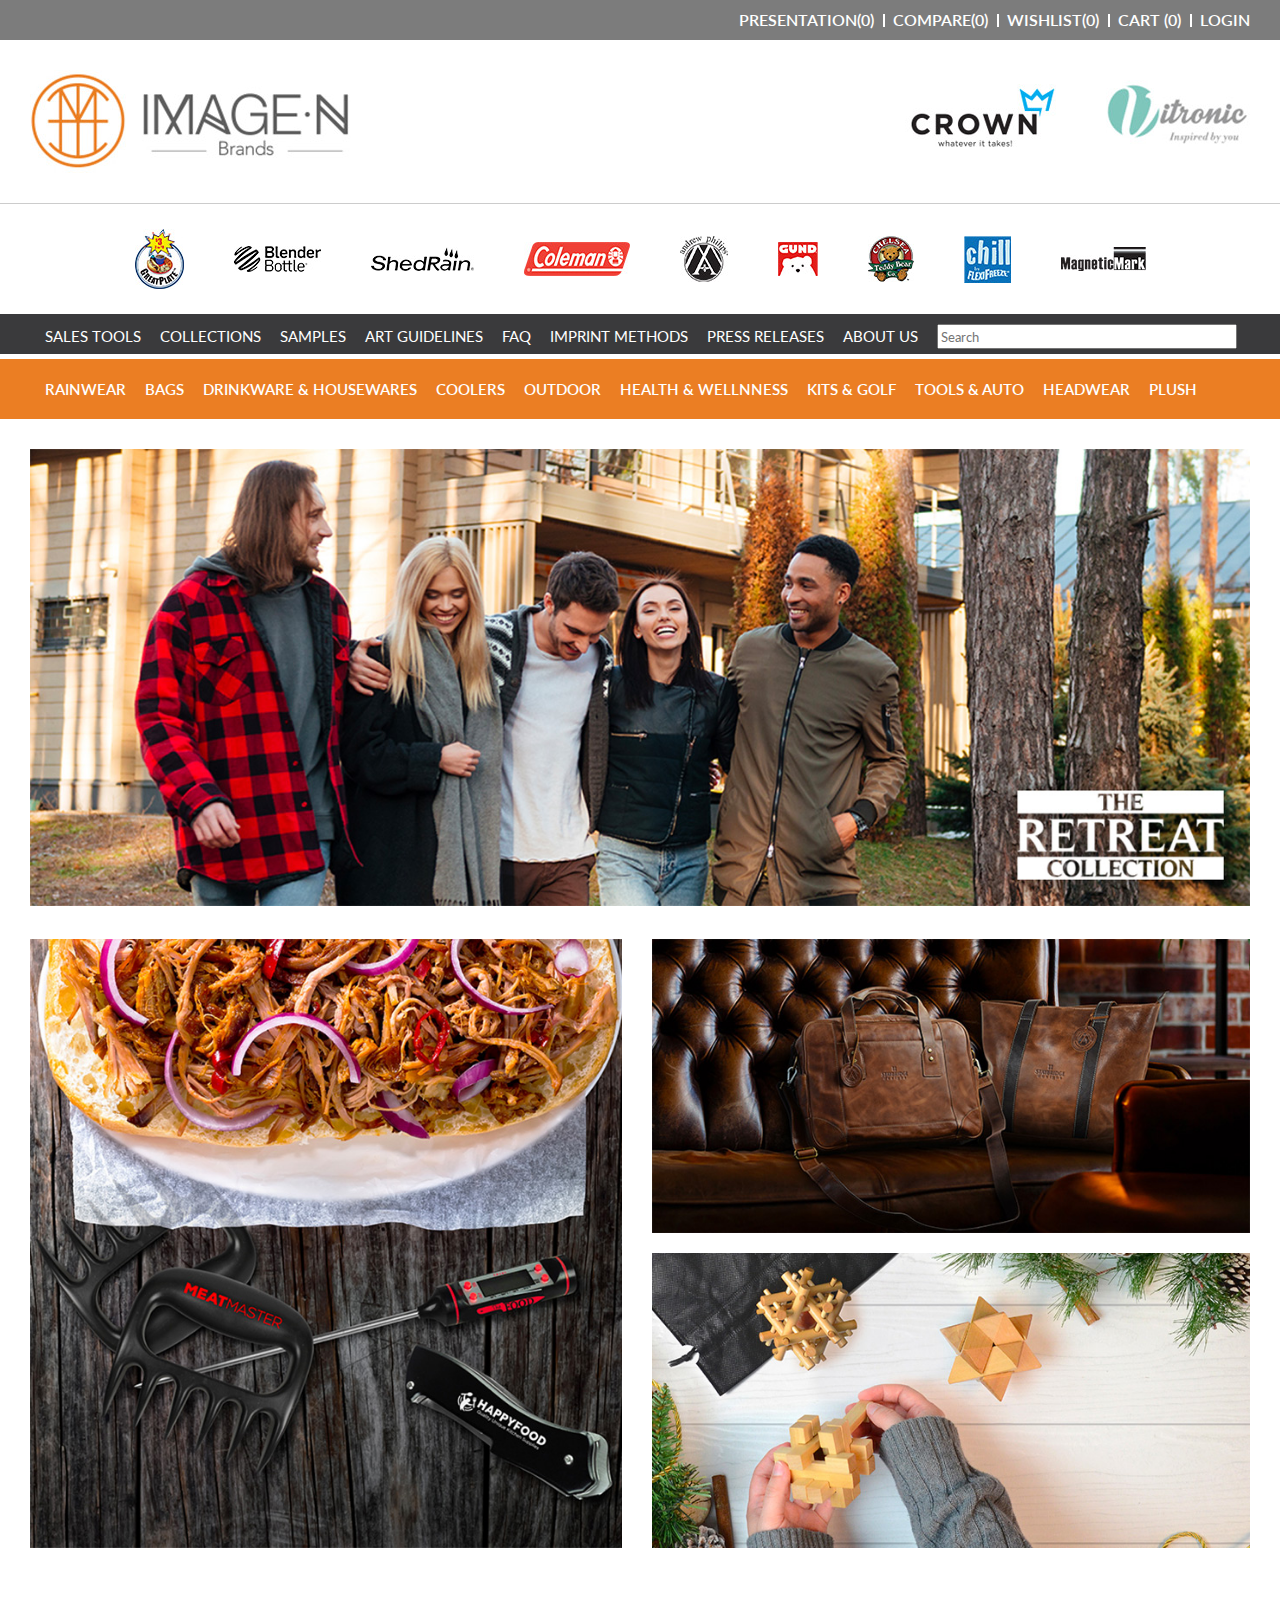
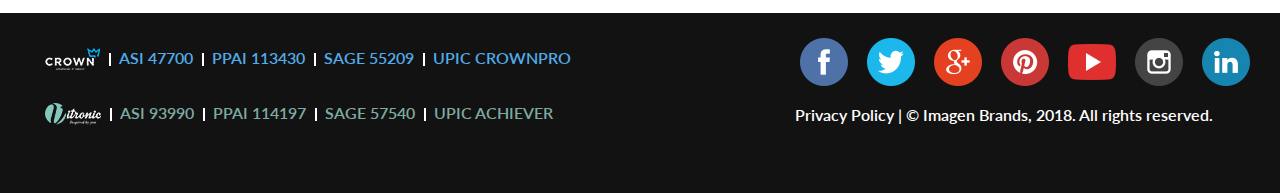
<file: Imagen_Website/index.html>
<!doctype html>

<html>
    <head>
        <link rel="stylesheet" href="css/style.css">
        <link href="https://fonts.googleapis.com/css?family=Lato:400,700" rel="stylesheet"> 
        <link rel="stylesheet" href="https://cdnjs.cloudflare.com/ajax/libs/font-awesome/4.7.0/css/font-awesome.min.css">


    </head>
    <body>
        <header>
            <div class="topGreyLine">
                <div class="container">
                      <ul>
                            <li><a href="#">Presentation(0)</a></li>  
                            <li><a href="#">Compare(0)</a></li>  
                            <li><a href="#">wishlist(0)</a></li>    
                            <li><a href="#">Cart (0)</a></li> 
                            <li><a href="#">Login</a></li>

                      </ul>  
                </div>
            </div>

            <div class="logoArea">
                <div class="container">
                    <div class="leftArea common">
                        <a href="https://www.google.com">
                                <img src="images/logo.jpg" alt="logo">         
                        </a>
                    </div>

                    <div class="rightArea common">
                            <img src="images/logo1.jpg" alt="lg1">
                            <img src="images/logo2.jpg" alt="lg2">
                        </div>
                        <div class="clear"></div>
                </div>
            </div>


            <div class="BrandLogos">
                <div class="container">
                       <div class="InnerBrands">
                        <ul>
                            <li><img src="images/i1.jpg" alt=""></li>
                            <li><img src="images/i2.jpg" alt=""></li>
                            <li><img src="images/i3.jpg" alt=""></li>
                            <li><img src="images/i4.jpg" alt=""></li>
                            <li><img src="images/i5.jpg" alt=""></li>
                            <li><img src="images/i6.jpg" alt=""></li>
                            <li><img src="images/i7.jpg" alt=""></li>
                            <li><img src="images/i8.jpg" alt=""></li>
                            <li><img src="images/i9.jpg" alt=""></li>
                            

                        </ul>
                       </div> 
                    </div>
            </div>

            <div class="Navbar1">
            <div class="container" >

                    <ul>
                                                                                                      
                            <li><a href="#">Sales Tools</a></li>  
                            <li><a href="#">Collections</a></li>  
                            <li><a href="#">Samples  </a></li>    
                            <li><a href="#">Art Guidelines</a></li> 
                            <li><a href="#">Faq</a></li>
                            <li><a href="#">Imprint Methods </a></li>    
                            <li><a href="#">Press Releases  </a></li> 
                            <li><a href="#">About Us</a></li>
                            <li><input id="inputbox" type="text" name="searchbox" placeholder="Search"></li>
                      </ul> 
            </div>
            </div>

            <div class="Navbar2">
                    <div class="container" >

                            <ul>
                                                                                                              
                                    <li><a href="#"> Rainwear</a></li>  
                                    <li><a href="#">BAgs </a></li>  
                                    <li><a href="#">Drinkware & Housewares  </a></li>    
                                    <li><a href="#"> Coolers </a></li> 
                                    <li><a href="#">Outdoor</a></li>
                                    <li><a href="#">Health & Wellnness  </a></li>    
                                    <li><a href="#">Kits & Golf  </a></li> 
                                    <li><a href="#">Tools & Auto </a></li>
                                    <li><a href="#">HeadWear </a></li>
                                    <li><a href="#">Plush </a></li>                             
                              </ul> 
                    </div>
            </div>
            
            <div class="Slider">
                <div class="container">
                    <img src="images/sliderimg.jpg" alt="notfound">

                </div>
            </div>

            <div class="imgDiv1">
                <div class="container">
                    <div class="leftImg1" style="padding-right:30px;">
                        <img src="images/i10.jpg" alt="">
                    </div>

                    <div class="imgDiv2">
                        <img class="img1"src="images/i11.jpg" alt="">
                        <img class="img2" src="images/i12.jpg" alt="">

                    
                    </div>
                </div> 
            </div>
        
        </header>
        
       <footer style="background:#121212;margin-top:55%;height: 180px;">

        <div class="container">
            <div class="footerRightArea" style="float:right;width: 50%;">
            <div class="footerdiv3">
                <ul>
                        <li><a href="#"><img src="images/fb.png" alt=""></a></li> 
                        <li><a href="#"><img src="images/tw.png" alt=""></a></li>  
                        <li><a href="#"><img src="images/g+.png" alt=""></a></li>    
                        <li><a href="#"><img src="images/pi.png" alt=""></a></li> 
                        <li><a href="#"><img src="images/yt.png" alt=""></a></li> 
                        <li><a href="#"><img src="images/insta.png" alt=""></a></li> 
                        <li><a href="#"><img src="images/in.png" alt=""></a></li> 
                  </ul>
                  <p style="color:#fff;font-weight:600;margin-left: 10px;">Privacy Policy  |  © Imagen Brands, 2018. All rights reserved. </p>
        </div> 
        <div>
            
        </div>
    </div>
            





            <div class="footerLeftArea" style="float:left;width: 50%;">
            <div class="footerdiv1">
                    <ul>
                            <li><a href="#"><img src="images/c.png" alt=""></a></li>  
                            <li><a href="#">AsI 47700</a></li>  
                            <li><a href="#">PPAi 113430</a></li>    
                            <li><a href="#">SAge 55209 </a></li> 
                            <li><a href="#">Upic CROWNPRO</a></li>

                      </ul>    
            </div>

            
         

            <div class="footerdiv2" >
                    <ul>
                            <li><a href="#"><img src="images/c1.png" alt=""></a></li>  
                            <li><a href="#">AsI 93990</a></li>  
                            <li><a href="#">PPAi 114197</a></li>    
                            <li><a href="#">SAge 57540 </a></li> 
                            <li><a href="#">Upic ACHIEVER</a></li>

                      </ul>   
                             
            </div>

        </div>
        </div>
        
       </footer> 
       
    </body>
    
</html>
</file>
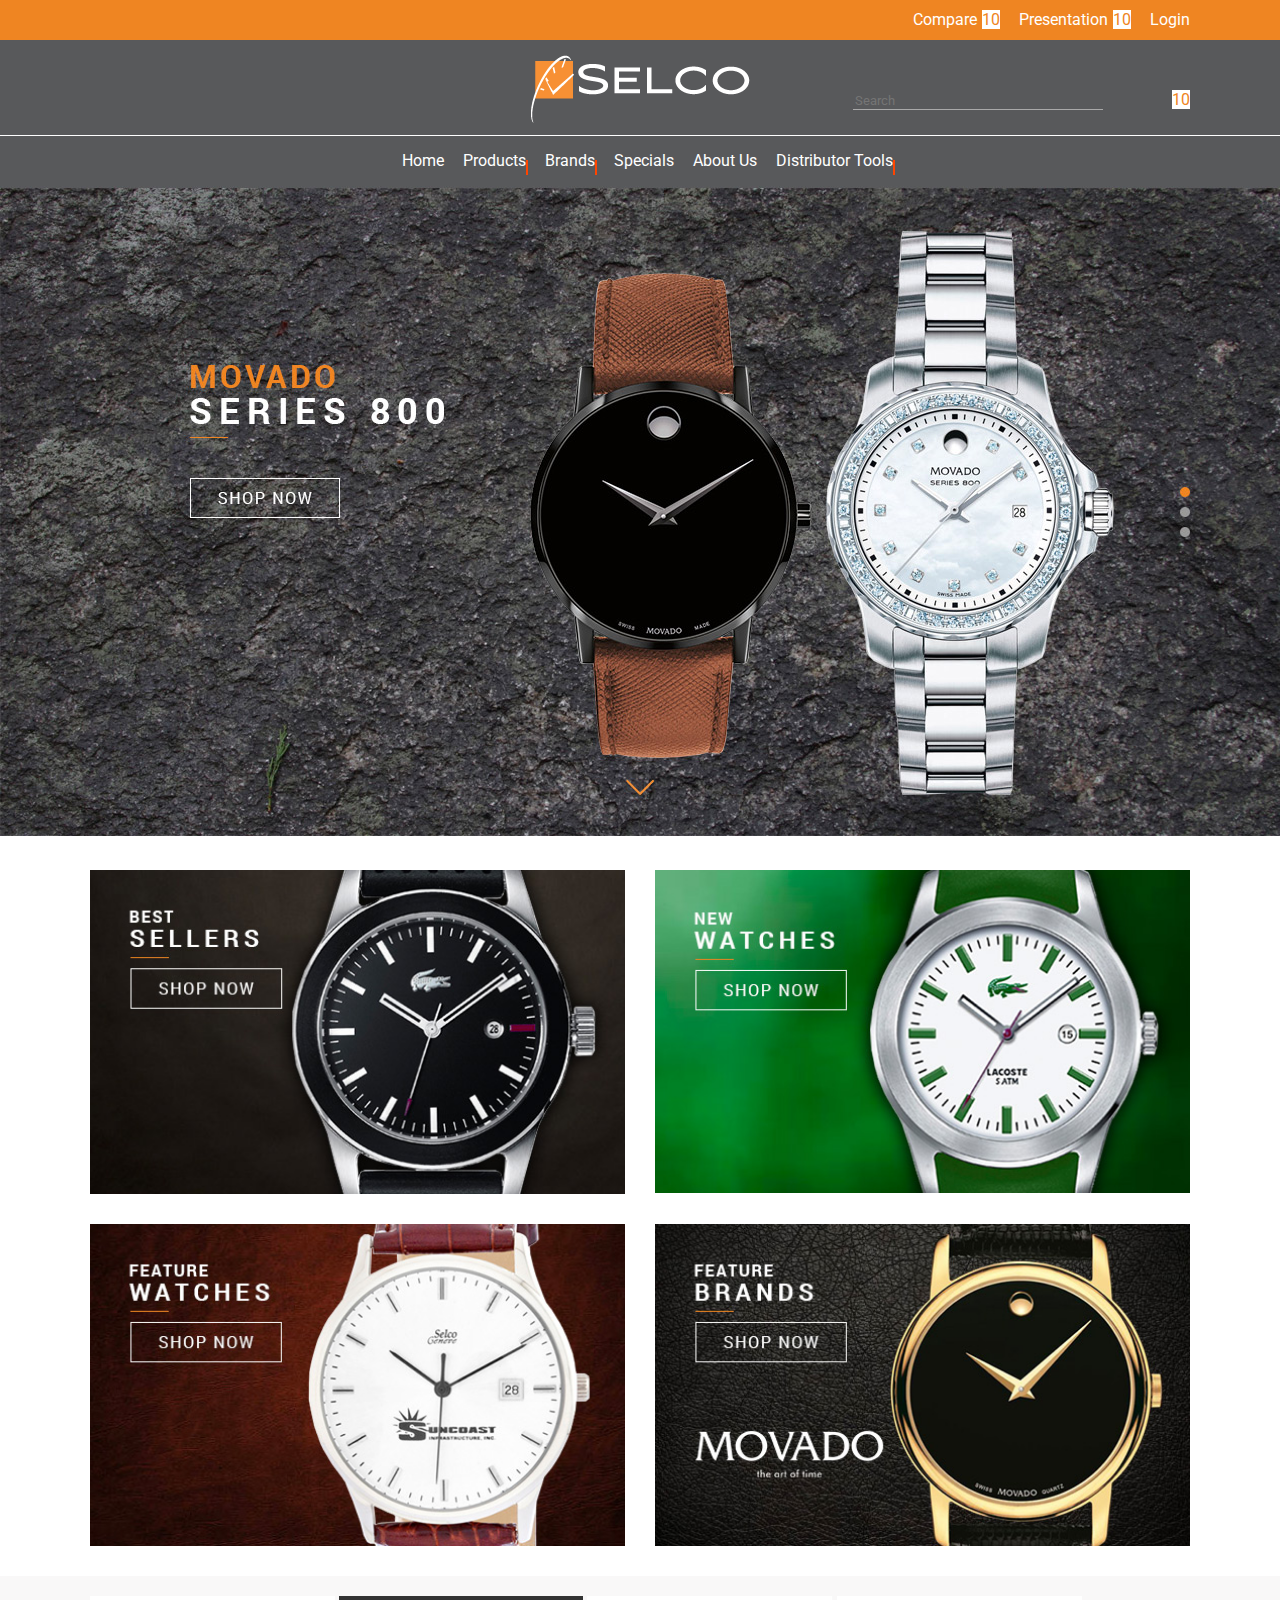
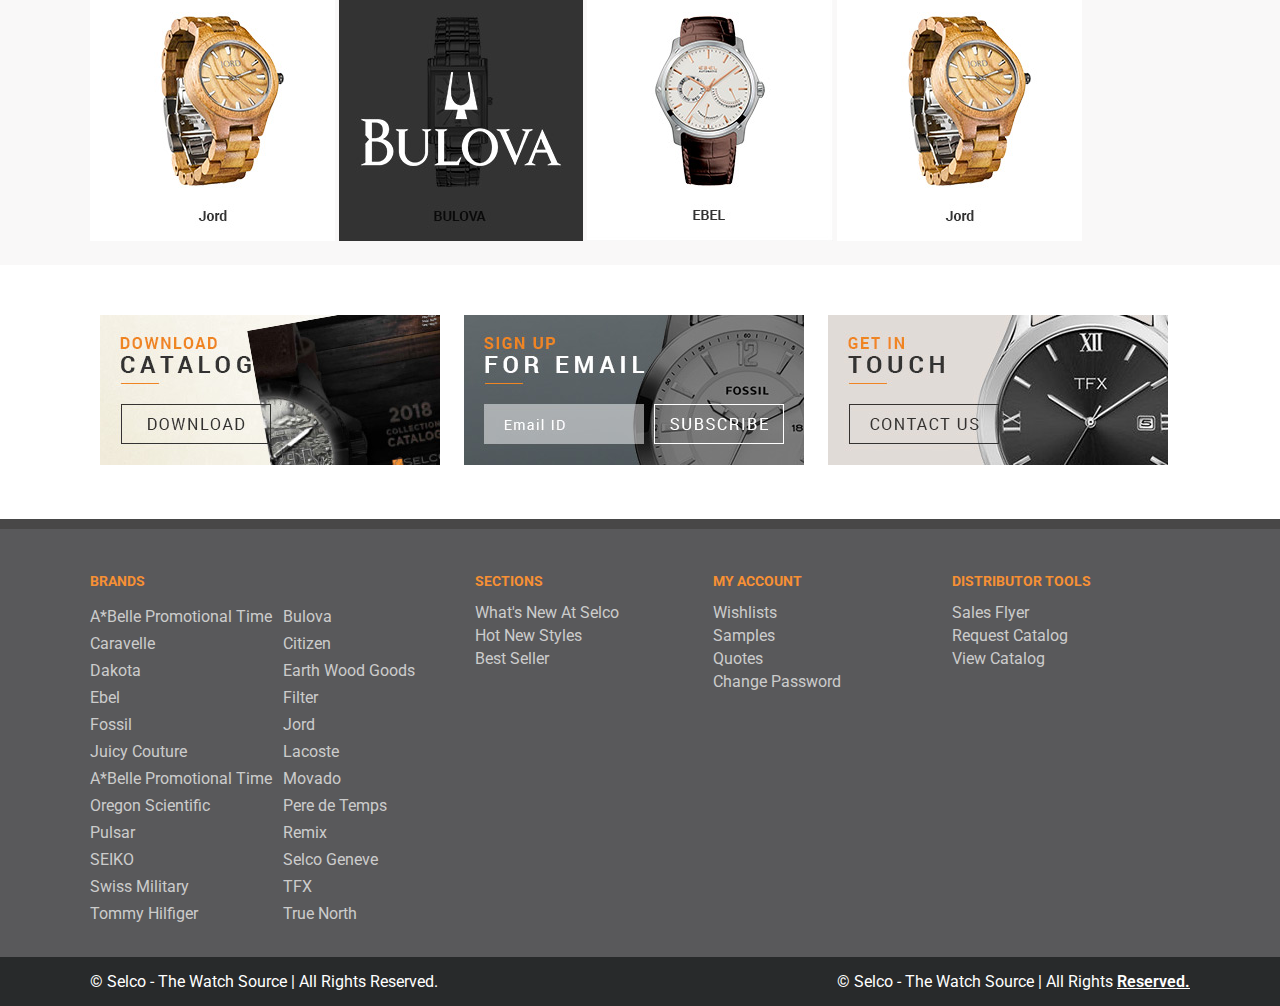
<file: Selco_Website/index.html>
<!doctype html>
<html>
    <head>
            <link rel="stylesheet" href="https://use.fontawesome.com/releases/v5.5.0/css/all.css" integrity="sha384-B4dIYHKNBt8Bc12p+WXckhzcICo0wtJAoU8YZTY5qE0Id1GSseTk6S+L3BlXeVIU" crossorigin="anonymous">
        <link rel="stylesheet" href="css/style.css">
        <link href="https://fonts.googleapis.com/css?family=Roboto" rel="stylesheet">
        
    </head>
    
    
    
    <body>
        <header>
        <div class="topOrangeLine">
            <div class="container">
                <div class="leftArea">
                    <ul>
                        <li><a href="#" class="fab fa-facebook-f"></a></li>
                        <li><a href="#" class="fab fa-linkedin-in"></a></li>
                        <li><a href="#" class="fab fa-youtube"></a></li>
                        <li><a href="#" class="fab fa-instagram"></a></li>
                        <li><a href="#" class="fab fa-twitter"></a></li>
                        
                    </ul>
                </div>

                <div class="rightArea">

                    <ul>
                        <li><a href="">Compare</a><span style="background:white;color:#ef8522;margin-left: 5px;">10</span></li>
                        <li><a href="">Presentation</a><span style="background:white;color:#ef8522;margin-left: 5px;">10</span></li>
                        <li><a href="">Login</a></li>
                    </ul>
                </div>
            </div>
        </div>

        <div class="greyDiv1">
            <div class="container">
            <div class="logoArea">
                <img src="images/selco-logo.png" alt="">
            </div>


            <div class="searchArea">
                <div class="innerSerachArea">
                    <input class="inputBox" type="text" placeholder="Search">
                    <i class="far fa-heart"></i><span style="background: white;color:#ef8522;margin-left: 5px;">10</span>
                </div>
            </div>

        </div>

    </div>


    <div class="greyDiv2">
        <div class="container">
            <div class="NavBar">
                <ul>
                    <li><a href="#"> Home</a></li>
                    <li><a href="#"> Products</a></li>
                    <li><a href="#"> Brands</a></li>
                    <li><a href="#"> Specials</a></li>
                    <li><a href="#"> About Us</a></li>
                    <li><a href="#"> Distributor Tools</a></li>                                                          
                </ul>

            </div>
        </div>
    </div>


    <div class="centerArea">    
        <div class="imageArea1">
                <img src="images/fullimg.jpg" alt="notfound">
        </div>
    </div>


    <div class="fourSquares">
        <div class="container">
            <div class="block1">
                <div class="innerBlock">
                    <img  src="images/w1.jpg" alt="">
                </div>
                <div class="innerBlock">
                    <img  src="images/w2.jpg" alt="">
                </div>
                <div class="clear"></div>

            </div>

            <div class="block1">
                    <div class="innerBlock">
                        <img  src="images/w3.jpg" alt="">
                    </div>
                    <div class="innerBlock">
                    <img  src="images/w4.jpg" alt="">
                </div>
                <div class="clear"></div>

                </div>
            </div>
        </div>


        <div class="crimBlock">
            <div class="container">
                <div>
                    <ul>
                        <li><a href=""><img src="images/sdw1.jpg" alt=""></a></li>
                        <li><a href=""><img src="images/sdw2.jpg" alt=""></a></li>
                        <li><a href=""><img src="images/sdw3.jpg" alt=""></a></li>
                        <li><a href=""><img src="images/sdw1.jpg" alt=""></a></li>
                    </ul>
                </div>

            </div>
        </div>

        <div class="contactArea">
            <div class="container">
                <div>
                    <img src="images/w5.jpg" alt="">
                    <img src="images/w6.jpg" alt="">
                    <img src="images/w7.jpg" alt="">
                </div>
            </div>
        </div>
              
    </header>


    <footer>
        <div class="footerBlockTop">
            <div class="container">
                
                <div class="common">
                    <h3>Brands</h3>    
                    <ul>
                            <li><a href="">A*Belle Promotional Time</a> </li>
                            <li><a href="">Bulova</a> </li>
                            <li><a href="">Caravelle</a> </li>
                            <li><a href="">Citizen</a> </li>
                            <li><a href="">Dakota</a> </li>
                            <li><a href="">Earth Wood Goods</a></li>
                            <li><a href="">Ebel</a></li>
                            <li><a href="">Filter</a></li>
                            <li><a href="">Fossil</a></li>
                            <li><a href="">Jord</a></li>
                            <li><a href="">Juicy Couture</a></li>
                            <li><a href="">Lacoste</a></li>
                            <li><a href="">A*Belle Promotional Time</a></li>
                            <li><a href=""> Movado</a></li>
                            <li><a href="">Oregon Scientific</a></li>
                            <li><a href="">Pere de Temps</a></li>
                            <li><a href=""> Pulsar</a></li>
                            <li><a href=""> Remix</a></li>
                            <li><a href="">SEIKO</a></li>
                            <li><a href=""> Selco Geneve</a></li>
                            <li><a href="">Swiss Military</a></li> 
                            <li><a href=""> TFX</a></li>
                            <li><a href="">Tommy Hilfiger</a></li>
                            <li><a href="">  True North</a></li>
                        </ul>
                </div>
         
                <div class="common">
                        <h3>Sections</h3>
                    <ul>
                            <li><a href="">What's New At Selco</a> </li>
                            <li><a href="">Hot New Styles</a> </li>
                            <li><a href="">Best Seller</a> </li>
                    </ul>


                </div>
             
                <div class="common">
                        <h3>My Account</h3>
                    <ul>
                            <li><a href="">Wishlists</a> </li>
                            <li><a href="">Samples</a> </li>
                            <li><a href="">Quotes</a> </li>
                            <li><a href="">Change Password</a> </li>                   
                    </ul>
                </div>
        
                <div class="common">
                        <h3>Distributor Tools</h3>
                    <ul>
                            <li><a href=""> Sales Flyer </a> </li>
                            <li><a href="">Request Catalog </a> </li>
                            <li><a href="">View Catalog</a> </li>
                    </ul>
                </div>
           <div class="clear"></div>
            </div>
        </div>


        <div class="footerBlockBottom">
            <div class="container">
                <div class="common">
                        © Selco - The Watch Source | All Rights Reserved.


                </div>



                <div class="common">
                        © Selco - The Watch Source | All Rights <a href="">Reserved.</a>
                </div>

            </div>
            <div class="clear"></div>

        </div>  
    </footer>
    
    </body>

</html>
</file>
<file: Imagen_Website/css/style.css>
*{
    box-sizing: border-box;
    font-family: 'Lato', sans-serif;
}
.container{
    width: 1220px;
    margin: 0 auto;
}

body{
    margin: 0 0;
    padding: 0;
}

.topGreyLine{
    background: #7c7c7c;
    height:40px;
    line-height:40px; 
}

ul{
    margin: 0;
    padding: 0;
    list-style:none;
}
.topGreyLine ul{
    text-align: right;
}
.topGreyLine li{
    display: inline-block;
    vertical-align: top;
    padding-left: 15px;
    position: relative;
}
.topGreyLine li::before{
    background: #fff;
    content: "";
    height: 13px;
    left: 5px;
    position: absolute;
    width: 2px;
    top: 14px;
}

.topGreyLine li:first-child::before{
    display: none;
}
.topGreyLine li a{
    color: #fff;
    text-decoration: none;
    text-transform: uppercase;
    font-weight: 600;
}


.logoArea{
    font-size: 0;
    padding: 30px 0;
}
.logoArea .common{
    float: left;
    line-height: 0;
}

.logoArea .common.rightArea{
    float: right;
}
.rightArea img{
    margin: 10px 0 0 50px;
}

.clear{
    clear: both;
}

.BrandLogos{
    border-top: 1px solid #ccc;
    padding: 25px 0;
}

.BrandLogos ul{
    text-align: center;
    font-size: 0;
}
.BrandLogos li{
    display: inline-block;
    vertical-align: middle;
    margin: 0 25px;
}

.Navbar1{
    background: #3a3a3c;
    height: 40px;
}


.Navbar1 li{
    display: inline;
    padding-left: 15px;
    position: relative;
    font-size: 15px;
    top:10px;
}
.Navbar1 li a{
    color: #fff;
    text-decoration: none;
    text-transform: uppercase;   
}

.Navbar1 li a:hover{
    background: red;
    transition: 0.3s;
}

#inputbox{
    width: 300px;
    height: 25px;
}

.Navbar2{
    background:#eb7e23;
    height: 60px;
    line-height: 60px;
    margin-top: 5px;
}

.Navbar2 li{
    display: inline;
    padding-left: 15px;
    position: relative;
    font-size: 15px;
    
    
}

.Navbar2 li a{
    color: #fff;
    text-decoration: none;
    text-transform: uppercase;   
    font-weight: 600;
}

.Slider{
    margin: 30px;
}
.Slider img{
    width: 100%;

}

.leftImg1{
float: left;
width: 51%;
padding-bottom: 30px;
}

.imgDiv2{float: right;
            width: 49%;
        }
.leftImg1 img, .imgDiv2 img{ width: 100%;}

.img1{
    float: left;
    width: 45%;
    padding-bottom: 20px;
    
}

.img2{
    width: 45%;
    float:right;
}




.footerdiv1 li{
    display: inline-block;
    vertical-align: top;
    padding-left: 15px;
    position: relative;
}
.footerdiv1 li::before{
    background: #fff;
    content: "";
    height: 13px;
    left: 5px;
    position: absolute;
    width: 2px;
    top: 5px;
}

.footerdiv1 li:first-child::before{
    display: none;
}
.footerdiv1 li a{
    color: #51ace9;
    text-decoration: none;
    text-transform: uppercase;
    font-weight: 600;
}

.footerdiv1{
    padding-top: 35px;
}


.footerdiv2 li{
    display: inline-block;
    vertical-align: top;
    padding-left: 15px;
    position: relative;
}
.footerdiv2 li::before{
    background: #fff;
    content: "";
    height: 13px;
    left: 5px;
    position: absolute;
    width: 2px;
    top: 5px;
}

.footerdiv2 li:first-child::before{
    display: none;
}
.footerdiv2 li a{
    color: #7eaba3;
    text-decoration: none;
    text-transform: uppercase;
    font-weight: 600;
}

.footerdiv2{
    padding-top: 30px;
}


.footerdiv3{
    float:right;
    margin-left: 20px;
    margin-top: 25px;
}

.footerdiv3 li{
    display: inline-block;
    vertical-align:top;
    padding-left: 15px;
    position: relative;
}
</file>
<file: Selco_Website/css/style.css>
*{box-sizing: border-box;font-family: 'Roboto', sans-serif;}

body{margin: 0 0;padding: 0;}
.container{width: 1100px;margin: 0 auto;}

ul{margin: 0;padding: 0;list-style: none;}

.topOrangeLine{background:#ef8522;height:40px;line-height: 40px;}
.topOrangeLine .leftArea ul{text-align: left;}
.topOrangeLine .leftArea li{display: inline-block;padding-left: 15px;vertical-align: top;position: relative;}
.topOrangeLine .leftArea li a{color: white;text-decoration: none;font-weight: 500;}

.leftArea {float: left;}

.rightArea{float: right; top:10px;right: 90px;}
.rightArea ul{text-align: right;}
.rightArea li{display: inline-block;vertical-align: top;padding-left: 15px;}
.rightArea li a{color:white;text-decoration: none;}

.greyDiv1{height: 95px;background: #58595b;}

.logoArea{text-align: center;top:50px;}
.logoArea img{margin-top: 15px;vertical-align: top;}



.searchArea{float: right;vertical-align: top;position:absolute;right: 90px; top:90px;}
.inputBox{border: 0;margin-right: 60px;border-bottom: 1px solid	#A9A9A9;background: transparent;outline: 0;width: 250px;}

.greyDiv2{height: 50px;background: #58595b;margin-top: 1px;}


.NavBar ul{text-align: center;line-height: 20px;}
.NavBar li{display: inline-block;padding-left: 15px;vertical-align: middle;margin-top: 15px;}
.NavBar li a{color: white;text-decoration: none;}


.NavBar ul li::after{background: orangered;content: "";height: 15px;width: 2px;top:160px;position: absolute;}
.NavBar ul li:first-child::after{display: none;}
.NavBar ul li:nth-child(1)::after{display: none;}
.NavBar ul li:nth-child(4)::after{display: none;}
.NavBar ul li:nth-child(5)::after{display: none;}


.fourSquares{line-height: 0;padding: 30px 0;}
.block1{margin: 0 -15px;}
.block1 .innerBlock{width: 50%;float: left;padding: 0 15px;}
.block1 .innerBlock img{width: 100%;}
.block1:first-child{margin-bottom: 30px;}



.InnerBlock{padding: 40px;}
.InnerBlock ul li{display: inline-block;}
.block .container{background: turquoise;}

.InnerBlock ul li a img{margin-left: 20px;}

.block{padding: 30px;}


.footerList{display: inline;}    

.footerBlockTop{background:#59595b;padding:30px 0;}
.footerBlockTop .common{float: left;width:21.6667%;}
.footerBlockTop .common:first-child{width: 35%;}
.footerBlockTop .common h3{color: #f79034;text-transform: uppercase;font-size: 14px;}


.footerBlockTop .common ul li{margin: 4px 0;}
.footerBlockTop .common ul li a{color: #cccccc;text-decoration: none;}
.footerBlockTop .common ul li a:hover{color:#fff;}
.footerBlockTop .common:first-child ul li{float: left;width: 50%;}

footer{border-top: 10px solid #484747 ;}

.clear{clear: both;}


.footerBlockBottom{background: #282a2b;}
.footerBlockBottom .common{float: left;padding: 15px 0;color: #fff;}
.footerBlockBottom .common a{color:#fff;font-weight:600;}
.footerBlockBottom .common:last-child{float:right;}


.crimBlock{background:#f9f8f8;padding: 20px;}

.crimBlock ul li{display: inline;}

.contactArea{padding: 40px;}
.contactArea img{margin: 10px;}
</file>
